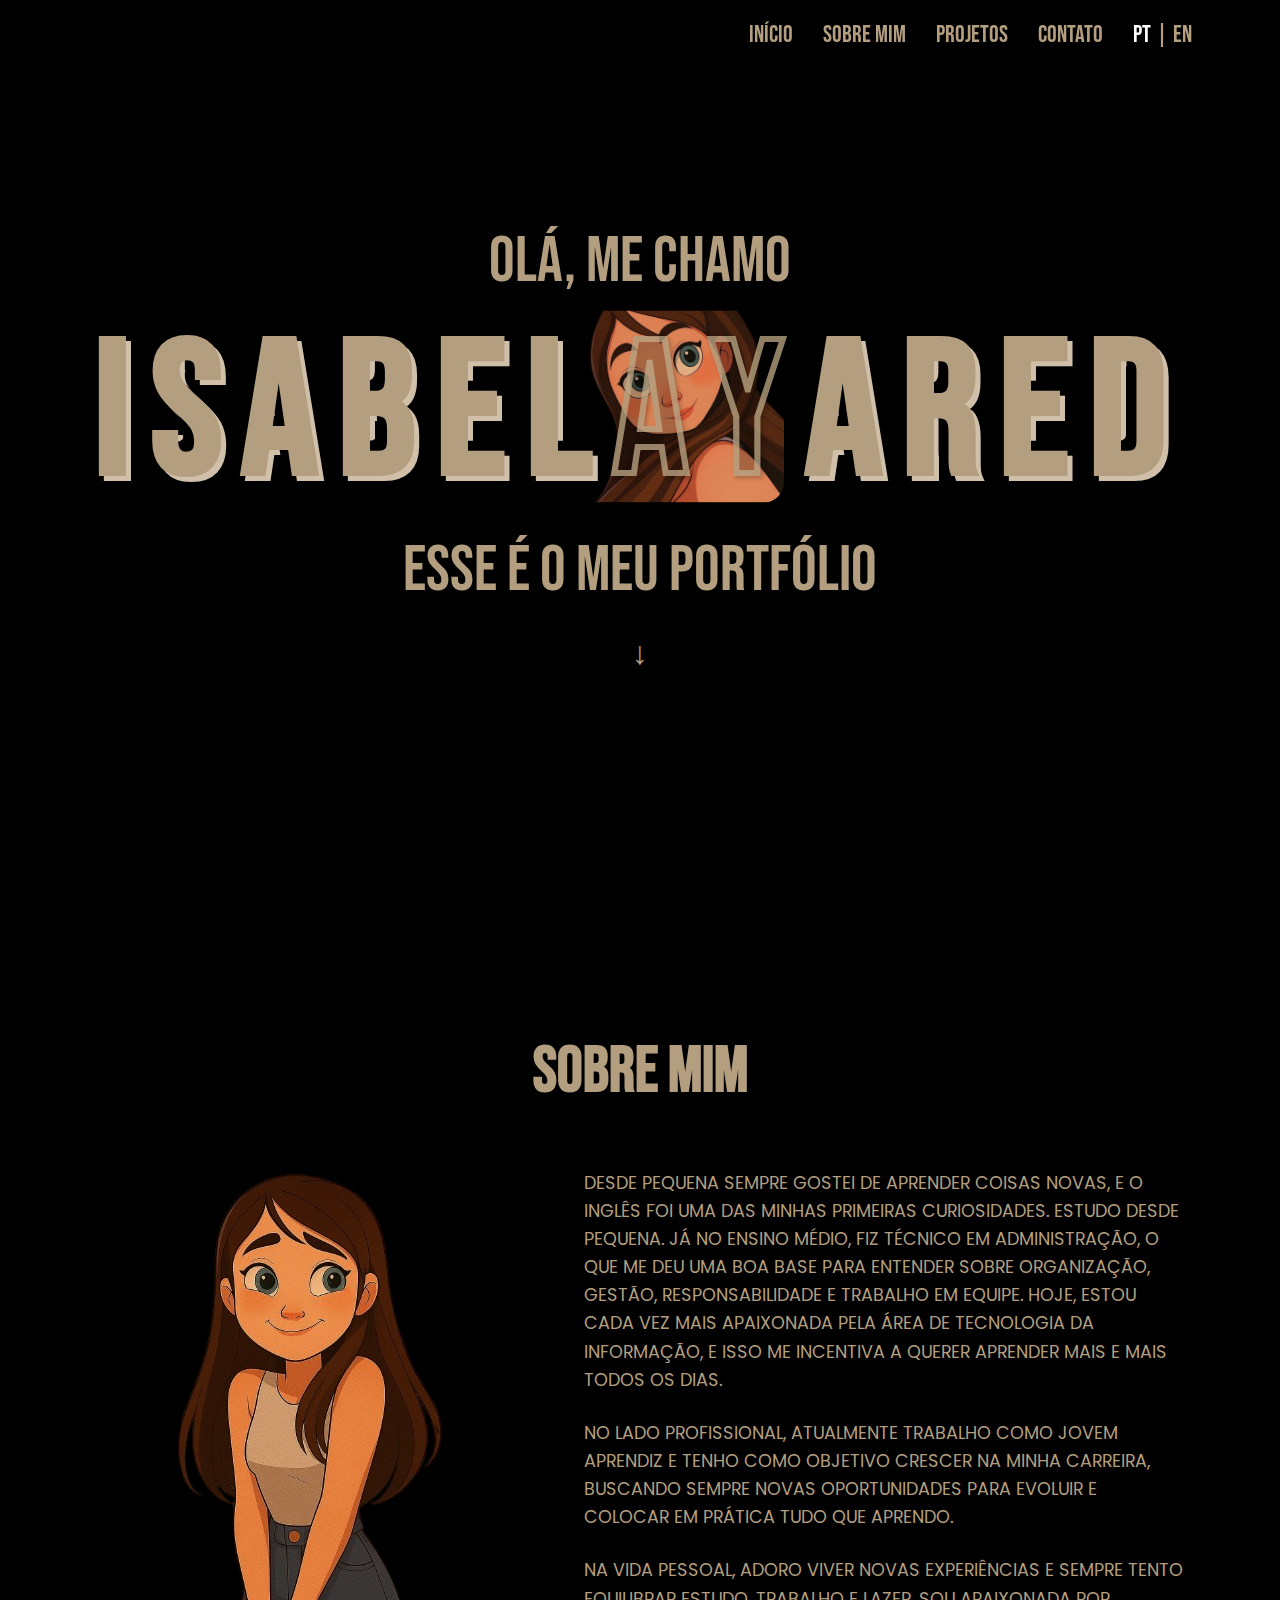
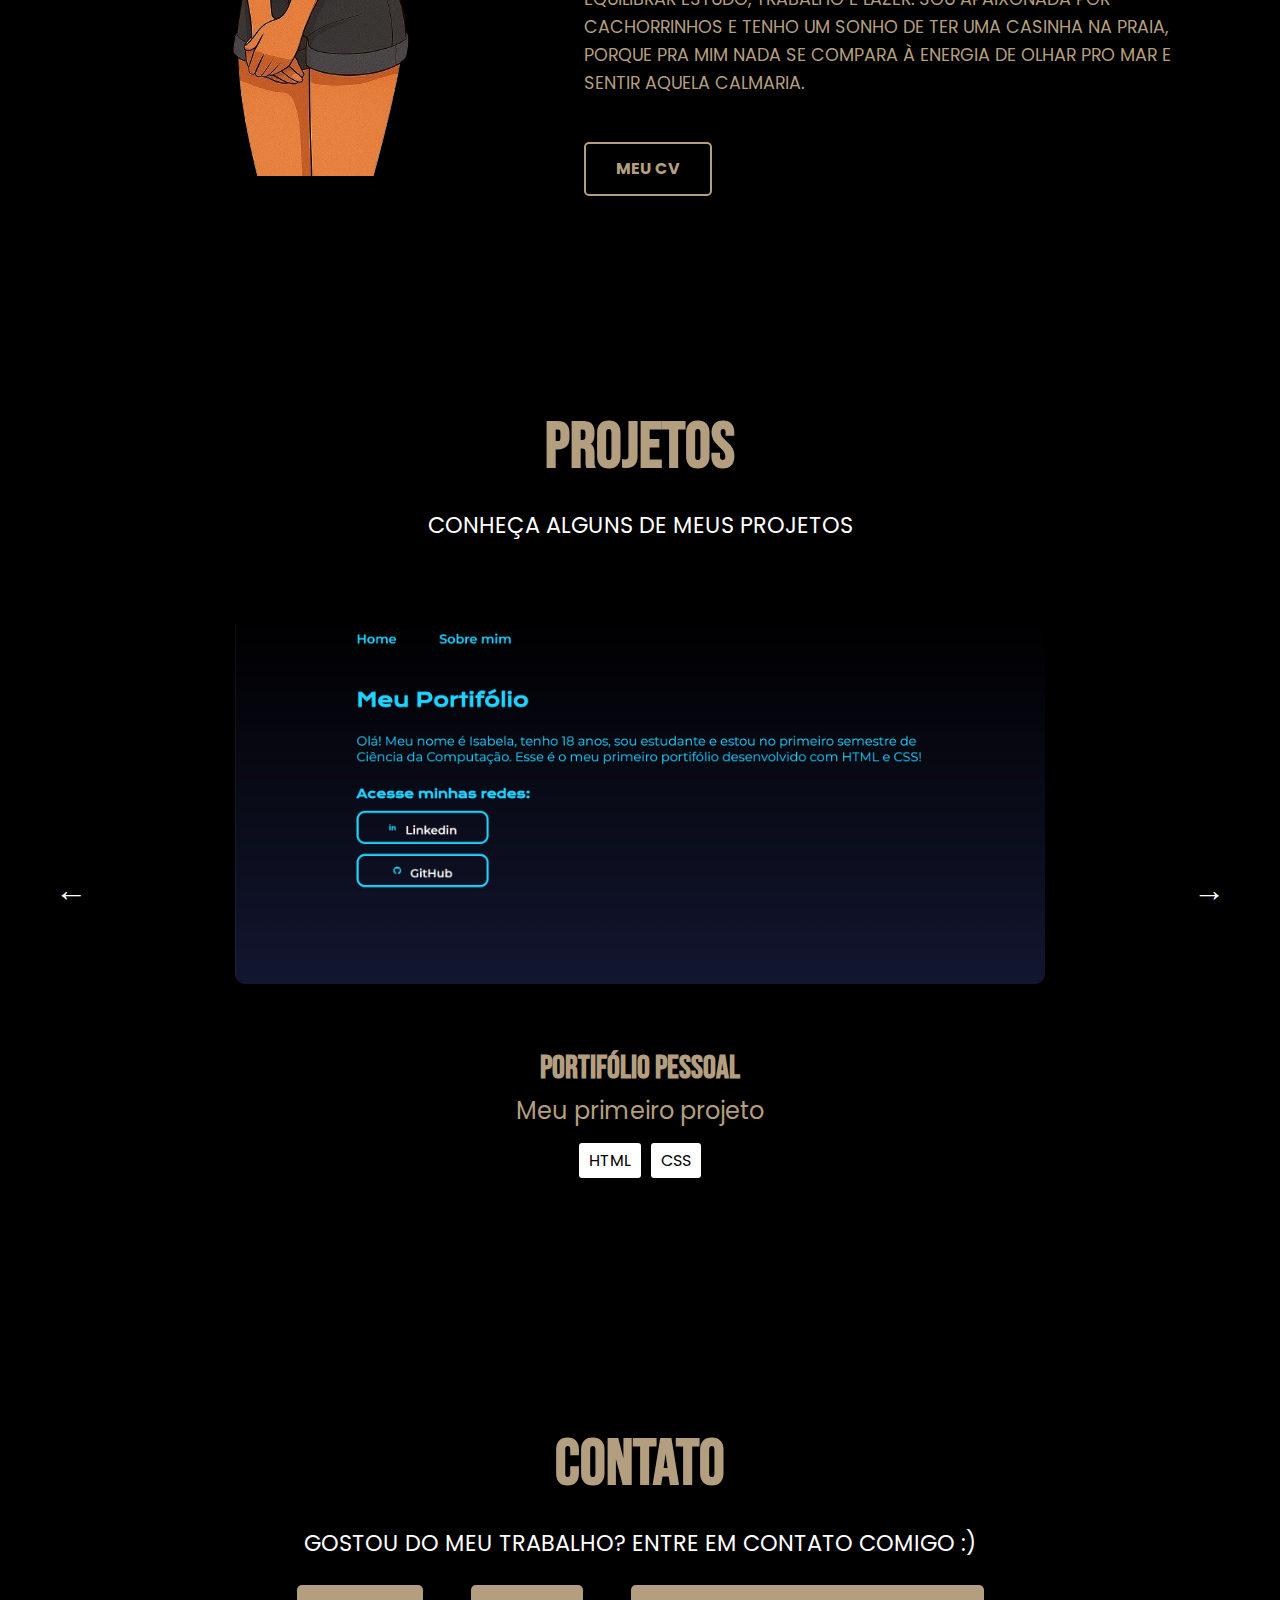
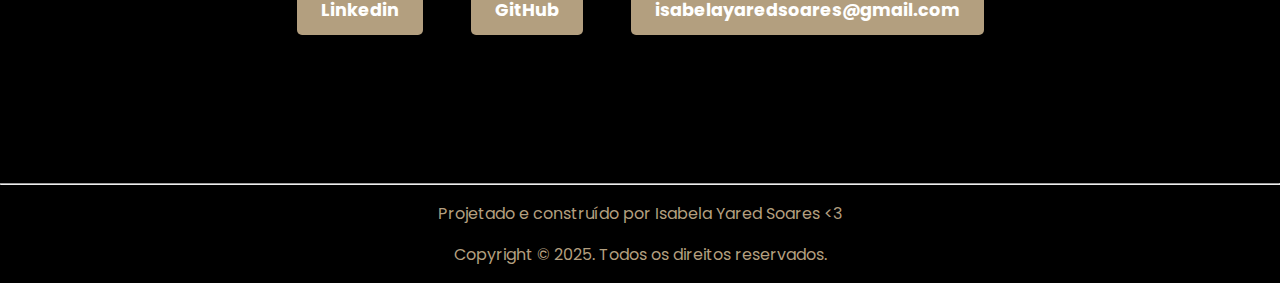
<file: portifolio-3/index.html>
<!DOCTYPE html>
<html lang="pt-br">
<head>
    <meta charset="UTF-8">
    <meta name="viewport" content="width=device-width, initial-scale=1.0">
    <title>Isabela Yared - Portfólio</title>
    <link rel="stylesheet" href="/styles/style.css">
    <link rel="preconnect" href="https://fonts.googleapis.com">
    <link rel="preconnect" href="https://fonts.gstatic.com" crossorigin>
    <link href="https://fonts.googleapis.com/css2?family=Bebas+Neue&family=Poppins:wght@400;700&display=swap" rel="stylesheet">
</head>
<body>
    <nav class="navbar">
        <a href="#inicio" class="nav-link" data-key="inicio">INÍCIO</a>
        <a href="#sobre-mim" class="nav-link" data-key="sobreMim">SOBRE MIM</a>
        <a href="#projetos" class="nav-link" data-key="projetos">PROJETOS</a>
        <a href="#contato" class="nav-link" data-key="contato">CONTATO</a>
        <div class="language-selector">
            <a href="#" class="lang-button active" data-lang="pt">PT</a>
            <span class="lang-separator">|</span>
            <a href="#" class="lang-button" data-lang="en">EN</a>
        </div>
    </nav>
    <div class="container" id="inicio">
        <h1 class="greeting" data-key="ola">OLÁ, ME CHAMO</h1>
        <div class="name-section">
            <span class="name-part first">ISABEL</span>
            <span class="name-part stroke">A</span>
            <img src="assets/isacapa.png" alt="Desenho da Isabel Yared">
            <span class="name-part stroke">Y</span>
            <span class="name-part last">ARED</span>
        </div>
        <h2 class="portfolio-text" data-key="meuPortfolio">ESSE É O MEU PORTFÓLIO</h2>
        <a href="#sobre-mim" class="arrow-down-link">
            <div class="arrow-down">
                &darr;
            </div>
        </a>
    </div>

    <section class="about-me" id="sobre-mim">
        <h2 class="section-title" data-key="tituloSobreMim">SOBRE MIM</h2>
        <div class="about-content">
            <div class="about-image">
                <img src="assets/isatimida.png" alt="Desenho Isa Tímida">
            </div>
            <div class="about-text">
                <p data-key="textoSobreMim1">DESDE PEQUENA SEMPRE GOSTEI DE APRENDER COISAS NOVAS, E O INGLÊS FOI UMA DAS MINHAS PRIMEIRAS CURIOSIDADES. ESTUDO DESDE PEQUENA. JÁ NO ENSINO MÉDIO, FIZ TÉCNICO EM ADMINISTRAÇÃO, O QUE ME DEU UMA BOA BASE PARA ENTENDER SOBRE ORGANIZAÇÃO, GESTÃO, RESPONSABILIDADE E TRABALHO EM EQUIPE. HOJE, ESTOU CADA VEZ MAIS APAIXONADA PELA ÁREA DE TECNOLOGIA DA INFORMAÇÃO, E ISSO ME INCENTIVA A QUERER APRENDER MAIS E MAIS TODOS OS DIAS.</p>
                <p data-key="textoSobreMim2">NO LADO PROFISSIONAL, ATUALMENTE TRABALHO COMO JOVEM APRENDIZ E TENHO COMO OBJETIVO CRESCER NA MINHA CARREIRA, BUSCANDO SEMPRE NOVAS OPORTUNIDADES PARA EVOLUIR E COLOCAR EM PRÁTICA TUDO QUE APRENDO.</p>
                <p data-key="textoSobreMim3">NA VIDA PESSOAL, ADORO VIVER NOVAS EXPERIÊNCIAS E SEMPRE TENTO EQUILIBRAR ESTUDO, TRABALHO E LAZER. SOU APAIXONADA POR CACHORRINHOS E TENHO UM SONHO DE TER UMA CASINHA NA PRAIA, PORQUE PRA MIM NADA SE COMPARA À ENERGIA DE OLHAR PRO MAR E SENTIR AQUELA CALMARIA.</p>
                <a href="https://www.canva.com/design/DAGWR0b-SgM/3NJTEJxTivug-K85-sWpbg/view?utm_content=DAGWR0b-SgM&utm_campaign=designshare&utm_medium=link&utm_source=editor" target="_blank" class="cv-button" data-key="btnCv">MEU CV</a>
            </div>
        </div>
    </section>

    <section class="projects-section" id="projetos">
        <h2 class="section-title" data-key="tituloProjetos">PROJETOS</h2>
        <p class="subtitle" data-key="subtituloProjetos">CONHEÇA ALGUNS DE MEUS PROJETOS</p>
        <div class="projects-carousel-container">
            <button class="carousel-button prev-button">&larr;</button>
            <div class="projects-carousel">
                <div class="carousel-track">
                    
                    <div class="project-card">
                        <a href="https://portif-lio-isabelayared.vercel.app" target="_blank">
                            <img src="/assets/portifolio001.png" alt="projeto01">
                        </a>
                        <div class="project-info">
                            <h3 class="project-title" data-key="projTitulo1">Portifólio Pessoal</h3>
                            <p class="project-description" data-key="projDesc1">Meu primeiro projeto</p>
                            <div class="project-techs">
                                <span class="tech-tag">HTML</span>
                                <span class="tech-tag">CSS</span>
                            </div>
                        </div>
                    </div>

                    <div class="project-card">
                        <a href="https://portifolio01-ivory.vercel.app" target="_blank">
                            <img src="/assets/portifolio002.png" alt="projeto02">
                        </a>
                        <div class="project-info">
                            <h3 class="project-title" data-key="projTitulo2">Portifólio Pessoal</h3>
                            <p class="project-description" data-key="projDesc2">Meu Portifólio</p>
                            <div class="project-techs">
                                <span class="tech-tag">JS</span>
                                <span class="tech-tag">HTML</span>
                                <span class="tech-tag">CSS</span>
                            </div>
                        </div>
                    </div>

                    <div class="project-card">
                        <a href="https://github.com/isabelayared/SistemaValidade" target="_blank">
                            <img src="/assets/sistemavalidade.png" alt="projeto03">
                        </a>
                        <div class="project-info">
                            <h3 class="project-title" data-key="projTitulo3">Sistema Validade</h3>
                            <p class="project-description" data-key="projDesc3">Controle de Validade para Farmácias</p>
                            <div class="project-techs">
                                <span class="tech-tag">Java</span>
                                <span class="tech-tag">HTML</span>
                                <span class="tech-tag">CSS</span>
                            </div>
                        </div>
                    </div>

                    <div class="project-card">
                        <a href="https://github.com/isabelayared/Sistema-urna-eletr-nica" target="_blank">
                            <img src="/assets/sistemaurna.png" alt="projeto04">
                        </a>
                        <div class="project-info">
                            <h3 class="project-title" data-key="projTitulo4">Sistema Urna Eletrônica</h3>
                            <p class="project-description" data-key="projDesc4">Urna Eletrônica Simulada com Segurança Criptográfica</p>
                            <div class="project-techs">
                                <span class="tech-tag">Python</span>
                            </div>
                        </div>
                    </div>

                </div>
            </div>
            <button class="carousel-button next-button">&rarr;</button>
        </div>
    </section>

    <section class="contact-section" id="contato">
        <h2 class="section-title" data-key="tituloContato">CONTATO</h2>
        <p class="subtitle" data-key="subtituloContato">GOSTOU DO MEU TRABALHO? ENTRE EM CONTATO COMIGO :)</p>

        <div class="button">
            <a href="https://linkedin.com/in/isabela-yared-soares" class="botao01" target="_blank">Linkedin</a>
        </br>
            <a href="https://github.com/isabelayared" target="_blank" class="botao01">GitHub</a>
        </br>
            <a href="mailto:isabelayaredsoares@gmail.com" target="_blank" class="botao01">isabelayaredsoares@gmail.com</a>
        </div>
    </section>

    <footer>
        <div class="footer">
            <hr>
            <p data-key="rodape">Projetado e construído por Isabela Yared Soares <3 </p>
            <p data-key="copyright">Copyright © 2025. Todos os direitos reservados.</p>
        </div>
    </footer>

    <script src="/translations.js"></script>
    <script src="/script.js"></script>
</body>
</html>
</file>
<file: styles/style.css>
@import url('https://fonts.googleapis.com/css2?family=Bebas+Neue&family=Poppins:wght@400;700&display=swap');

:root {
    --cor-background-darkmode: #000;
    --cor-letra-darkmode: #B39F7F;
}

/* --- ESTILOS GERAIS --- */
html {
    scroll-behavior: smooth;
}

body {
    background-color: var(--cor-background-darkmode);
    color: var(--cor-letra-darkmode);
    font-family: 'Poppins', sans-serif;
    text-align: center;
    margin: 0;
    padding: 0;
    overflow-x: hidden;
}

/* --- ESTILOS DA NAVEGAÇÃO --- */
.navbar {
    position: fixed;
    top: 0;
    width: 90%;
    display: flex;
    justify-content: flex-end;
    align-items: center;
    padding: 20px 40px;
    z-index: 10;
    background-color: rgba(0, 0, 0, 0.7);
    backdrop-filter: blur(5px);
}

.nav-links-container {
    display: flex;
    align-items: center;
}

.nav-link {
    color: var(--cor-letra-darkmode);
    text-decoration: none;
    font-family: 'Bebas Neue', sans-serif;
    font-size: 1.5em;
    margin-left: 30px;
    transition: color 0.3s ease-in-out;
}

.nav-link:hover {
    color: #D1C0A9;
}

.language-selector {
    display: flex;
    align-items: center;
    gap: 5px;
    margin-left: 30px;
    font-size: 1.5em;
    font-family: 'Bebas Neue', sans-serif;
}

.lang-button {
    color: var(--cor-letra-darkmode);
    text-decoration: none;
    transition: color 0.3s ease-in-out;
}

.lang-button:hover {
    color: #D1C0A9;
}

.lang-button.active {
    color: #fff;
}

.lang-separator {
    color: var(--cor-letra-darkmode);
}

.hamburger-menu {
    display: none;
}

/* --- ESTILOS DA SEÇÃO INÍCIO --- */
.container {
    height: 100vh;
    display: flex;
    justify-content: center;
    align-items: center;
    flex-direction: column;
    padding: 20px;
    box-sizing: border-box;
}

.greeting, .portfolio-text {
    font-family: 'Bebas Neue', sans-serif;
    font-size: clamp(2.5rem, 5vw, 5em);
    font-weight: normal;
    margin: 0;
}

.name-section {
    display: flex;
    justify-content: center;
    align-items: center;
    position: relative;
    margin: 20px 0;
}

/* Estilos originais para telas grandes */
.name-part {
    font-family: 'Bebas Neue', sans-serif;
    font-size: clamp(4em, 15vw, 12em);
    font-weight: bold;
    line-height: 1;
    position: relative;
    z-index: 2;
    letter-spacing: clamp(5px, 2vw, 20px);
    text-shadow: 
        -10px -10px 0 var(--cor-background-darkmode),
        5px 5px 0 #D1C0A9;
}

.name-part.first, .name-part.last {
    color: var(--cor-letra-darkmode);
}

.name-part.stroke {
    color: transparent;
    -webkit-text-stroke: 0.01rem var(--cor-letra-darkmode);
    opacity: 0.8;
    text-shadow: 2px 2px 4px rgba(0, 0, 0, 0.3);
}

.name-section img {
    position: absolute;
    width: auto;
    height: 100%;
    z-index: 1;
    left: 50%;
    transform: translate(-50%, -5%);
    border-radius: 20px;
    max-height: 80vh;
}

.arrow-down-link {
    text-decoration: none;
    color: inherit;
}

.arrow-down {
    font-size: 2em;
    margin-top: 20px;
    animation: bounce 1.5s infinite;
}

@keyframes bounce {
    0%, 20%, 50%, 80%, 100% {
        transform: translateY(0);
    }
    40% {
        transform: translateY(-10px);
    }
    60% {
        transform: translateY(-5px);
    }
}

/* --- ESTILOS DA SEÇÃO SOBRE MIM --- */
.about-me {
    background-color: var(--cor-background-darkmode);
    color: var(--cor-letra-darkmode);
    padding: 80px 40px;
    display: flex;
    flex-direction: column;
    align-items: center;
}

.section-title {
    font-family: 'Bebas Neue', sans-serif;
    font-size: clamp(3em, 6vw, 4em);
    margin-bottom: 1px;
}

.about-content {
    display: flex;
    flex-wrap: wrap;
    justify-content: center;
    align-items: center;
    gap: 80px;
    max-width: 1100px;
    margin-top: 40px;
}

.about-image img {
    max-width: 100%;
    height: auto;
    border-radius: 10px;
}

.about-text {
    text-align: left;
    max-width: 600px;
    line-height: 1.6;
}

.about-text p {
    font-family: 'Poppins', sans-serif;
    font-size: clamp(1em, 2vw, 1.1em);
    margin-bottom: 25px;
}

.cv-button {
    display: inline-block;
    padding: 12px 30px;
    margin-top: 20px;
    background-color: transparent;
    color: var(--cor-letra-darkmode);
    text-decoration: none;
    font-family: 'Poppins', sans-serif;
    font-weight: 700;
    border: 2px solid var(--cor-letra-darkmode);
    border-radius: 5px;
    transition: all 0.3s ease;
}

.cv-button:hover {
    background-color: var(--cor-letra-darkmode);
    color: var(--cor-background-darkmode);
}

/* --- ESTILOS DA SEÇÃO PROJETOS (CARROSSEL) --- */
.projects-section {
    padding: 80px 40px;
    background-color: var(--cor-background-darkmode);
}

.subtitle {
    font-family: 'Poppins', sans-serif;
    margin-bottom: 25px;
    color: #fff;
    font-size: clamp(1.2em, 2vw, 1.4em);
}

.projects-carousel-container {
    display: flex;
    align-items: center;
    justify-content: center;
    position: relative;
    padding: 0 40px;
}

.projects-carousel {
    overflow: hidden;
    width: 100%;
    max-width: 900px;
    position: relative;
}

.carousel-track {
    display: flex;
    width: 100%;
}

.project-card {
    flex-shrink: 0;
    width: 100%;
    box-sizing: border-box;
    text-align: center;
    display: flex;
    flex-direction: column;
    align-items: center;
}

.project-card img {
    max-width: 90%;
    height: auto;
    display: block;
    margin: 50px auto;
    border-radius: 10px;
    box-shadow: 0 5px 15px rgba(0, 0, 0, 0.2);
    transition: transform 0.2s;
}

.project-card img:hover {
    transform: scale(1.05);
}

.project-info {
    text-align: center;
    width: 100%;
    max-width: 400px;
    margin-top: 15px;
}

.project-title {
    font-family: 'Bebas Neue', sans-serif;
    font-size: clamp(1.5em, 3vw, 2em);
    margin: 0;
}

.project-description {
    font-family: 'Poppins', sans-serif;
    font-size: clamp(1em, 2vw, 1.5em);
    margin: 5px 0 15px;
}

.project-techs {
    display: flex;
    justify-content: center;
    flex-wrap: wrap;
    gap: 10px;
}

.tech-tag {
    font-family: 'Poppins', sans-serif;
    background-color: #fff;
    color: var(--cor-background-darkmode);
    padding: 5px 10px;
    border-radius: 3px;
    font-size: 1em;
}

.carousel-button {
    position: absolute;
    top: 50%;
    transform: translateY(-50%);
    background-color: rgba(0, 0, 0, 0.5);
    color: #fff;
    border: none;
    padding: 10px 15px;
    font-size: 2em;
    cursor: pointer;
    z-index: 5;
    transition: background-color 0.3s ease, color 0.3s ease;
}

.carousel-button:hover {
    background-color: rgba(0, 0, 0, 0.8);
    color: #D1C0A9;
}

.prev-button {
    left: 0;
}

.next-button {
    right: 0;
}

/* --- ESTILOS DA SEÇÃO CONTATO --- */
.contact-section {
    padding: 80px 40px;
}

.button {
    display: flex;
    flex-wrap: wrap;
    justify-content: center;
    gap: 10px 2%;
    margin-bottom: 5%;
}

.botao01 {
    font-family: 'Poppins', sans-serif;
    font-weight: 700;
    border: none;
    border-radius: 0.3125rem;
    background-color: var(--cor-letra-darkmode);
    color: white;
    cursor: pointer;
    text-decoration: none;
    padding: 12px 24px;
    font-size: clamp(0.9rem, 2vw, 1.1rem);
    white-space: nowrap;
}

/* --- MEDIA QUERIES (RESPONSIVIDADE) --- */

/* Telas menores que 992px (tablets e celulares grandes) */
@media (max-width: 992px) {
    .navbar {
        justify-content: center;
        padding: 15px 20px;
    }
    .nav-links-container {
        display: none;
        flex-direction: column;
        align-items: center;
        width: 100%;
        position: absolute;
        top: 100%;
        left: 0;
        background-color: var(--cor-background-darkmode);
    }
    .nav-links-container.active {
        display: flex;
    }
    .nav-link {
        margin: 10px 0;
        font-size: 1.2em;
    }
    .hamburger-menu {
        display: block;
        font-size: 2em;
        background: none;
        border: none;
        color: var(--cor-letra-darkmode);
        cursor: pointer;
        position: absolute;
        right: 20px;
    }

    
    .name-part {
    font-family: 'Bebas Neue', sans-serif;
    font-size: clamp(4em, 15vw, 12em);
    font-weight: bold;
    line-height: 1;
    position: relative;
    z-index: 2;
    letter-spacing: clamp(5px, 2vw, 20px);
    text-shadow: 
        -4px -4px 0 var(--cor-background-darkmode),
        2px 2px 0 #D1C0A9;
}

.name-part.first, .name-part.last {
    color: var(--cor-letra-darkmode);
}

.name-part.stroke {
    color: transparent;
    -webkit-text-stroke: 0.01rem var(--cor-letra-darkmode);
    opacity: 0.8;
    text-shadow: 0.5px 0.5px 2px rgba(0, 0, 0, 0.3);
}

.name-section img {
    position: absolute;
    width: auto;
    height: 100%;
    z-index: 1;
    left: 50%;
    transform: translate(-50%, -5%);
    border-radius: 20px;
    max-height: 80vh;
}
    .about-content {
        gap: 40px;
    }
    .about-image {
        width: 50%;
    }
    .about-text {
        max-width: 100%;
        text-align: center;
        padding: 0 15px;
    }
}

/* Telas menores que 768px (smartphones) */
@media (max-width: 768px) {
    .name-part {
        font-size: clamp(2.5em, 10vw, 4em); 
    }
    .projects-carousel-container {
        padding: 0;
    }
    .carousel-button {
        display: none;
    }

    .botao01 {
        width: 100%;
        max-width: 300px;
        margin: 0 auto;
    }
}
</file>
